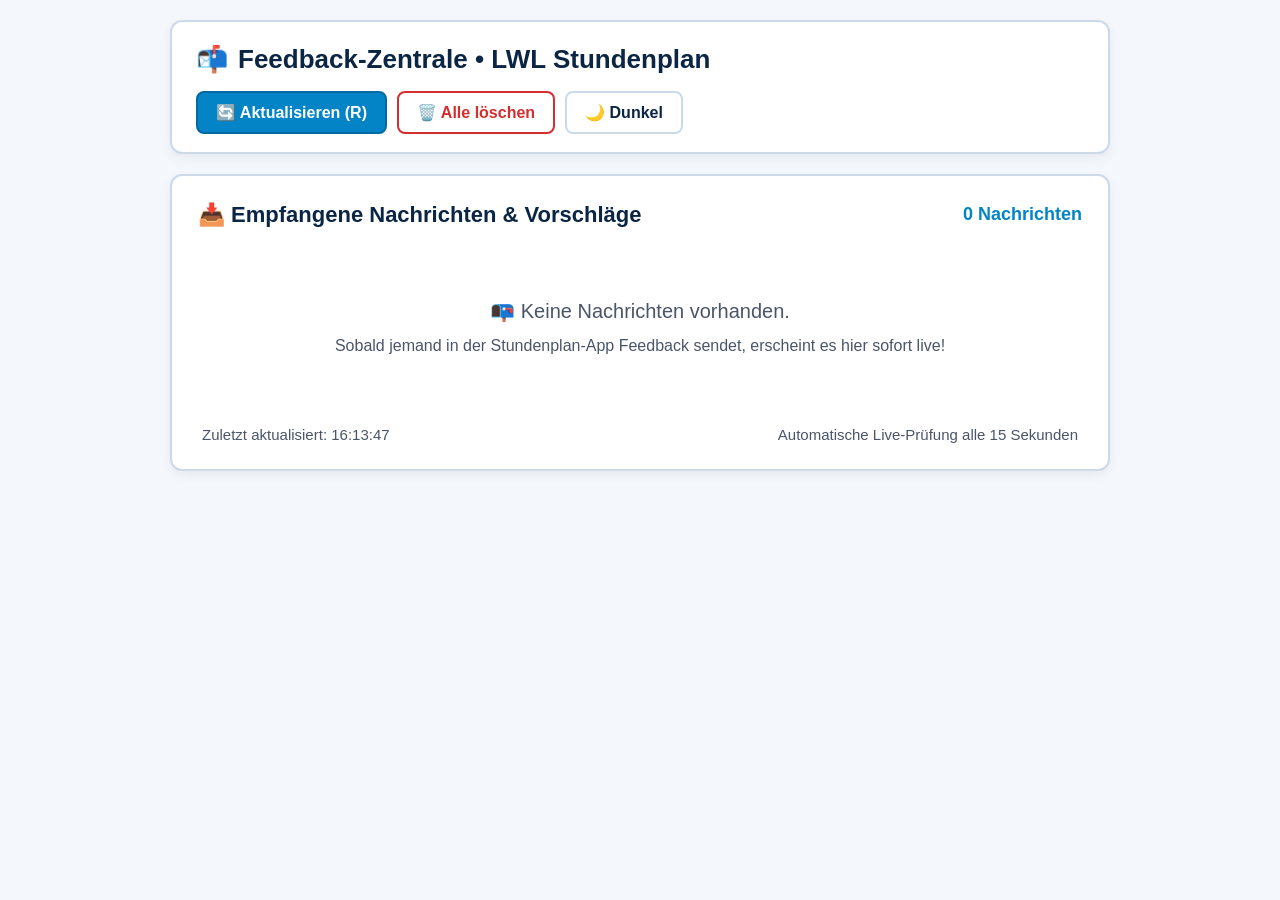
<file: Feedback_Inbox.html>
<!DOCTYPE html>
<html lang="de">
<head>
  <meta charset="UTF-8">
  <meta name="viewport" content="width=device-width, initial-scale=1.0">
  <title>📬 Feedback-Zentrale • LWL Stundenplan</title>
  <style>
    :root {
      --bg: #F4F7FB;
      --card: #FFFFFF;
      --text: #0B2545;
      --sub: #4A5568;
      --primary: #0284C7;
      --primary-hover: #0369A1;
      --danger: #D32F2F;
      --danger-hover: #B71C1C;
      --border: #CCD9E8;
      --badge-feedback: #E0F2FE;
      --badge-feedback-text: #0369A1;
      --badge-cat: #FEF3C7;
      --badge-cat-text: #92400E;
    }
    body.theme-dark {
      --bg: #121212;
      --card: #1E1E1E;
      --text: #F0F0F0;
      --sub: #A0A0A0;
      --primary: #38BDF8;
      --primary-hover: #7DD3FC;
      --danger: #EF5350;
      --danger-hover: #E53935;
      --border: #383838;
      --badge-feedback: #0C4A6E;
      --badge-feedback-text: #BAE6FD;
      --badge-cat: #78350F;
      --badge-cat-text: #FDE68A;
    }
    body {
      font-family: 'Segoe UI', -apple-system, BlinkMacSystemFont, Roboto, sans-serif;
      background: var(--bg);
      color: var(--text);
      margin: 0;
      padding: 20px;
      font-size: 18px;
      line-height: 1.5;
    }
    .container {
      max-width: 940px;
      margin: 0 auto;
    }
    header {
      display: flex;
      justify-content: space-between;
      align-items: center;
      background: var(--card);
      padding: 18px 24px;
      border-radius: 12px;
      border: 2px solid var(--border);
      box-shadow: 0 4px 12px rgba(0,0,0,0.06);
      margin-bottom: 20px;
      flex-wrap: wrap;
      gap: 12px;
    }
    h1 {
      margin: 0;
      font-size: 26px;
      display: flex;
      align-items: center;
      gap: 10px;
    }
    .header-actions {
      display: flex;
      gap: 10px;
      flex-wrap: wrap;
    }
    .btn {
      font-size: 16px;
      font-weight: bold;
      padding: 10px 18px;
      border-radius: 8px;
      cursor: pointer;
      border: 2px solid transparent;
      display: inline-flex;
      align-items: center;
      gap: 6px;
      transition: all 0.2s;
    }
    .btn:focus-visible {
      outline: 4px solid #FF9800;
      outline-offset: 2px;
    }
    .btn-primary {
      background: var(--primary);
      color: #FFF;
      border-color: var(--primary-hover);
    }
    .btn-primary:hover {
      background: var(--primary-hover);
    }
    .btn-secondary {
      background: var(--card);
      color: var(--text);
      border-color: var(--border);
    }
    .btn-secondary:hover {
      background: rgba(0,0,0,0.05);
    }
    .btn-danger {
      background: var(--card);
      color: var(--danger);
      border-color: var(--danger);
    }
    .btn-danger:hover {
      background: var(--danger);
      color: #FFF;
    }
    .card {
      background: var(--card);
      border-radius: 12px;
      border: 2px solid var(--border);
      padding: 22px 26px;
      box-shadow: 0 4px 12px rgba(0,0,0,0.06);
      margin-bottom: 20px;
    }
    .message-card {
      background: var(--bg);
      border: 2px solid var(--border);
      border-radius: 12px;
      padding: 20px 24px;
      margin-bottom: 22px;
      box-shadow: 0 3px 10px rgba(0,0,0,0.04);
      display: flex;
      flex-direction: column;
      gap: 12px;
      transition: all 0.2s ease;
    }
    .message-card.type-feedback {
      border-left: 10px solid var(--primary);
    }
    .message-card.type-problem {
      border-left: 10px solid #D32F2F;
    }
    .message-card.type-category {
      border-left: 10px solid #F59E0B;
    }
    .field-row {
      display: flex;
      align-items: baseline;
      gap: 12px;
      flex-wrap: wrap;
      margin-bottom: 4px;
    }
    .field-label {
      font-weight: bold;
      color: var(--sub);
      min-width: 200px;
      font-size: 16px;
    }
    .field-value {
      font-size: 18px;
      color: var(--text);
      font-weight: 600;
    }
    .badge {
      display: inline-block;
      padding: 4px 12px;
      border-radius: 20px;
      font-weight: bold;
      font-size: 15px;
    }
    .badge-feedback {
      background: var(--badge-feedback);
      color: var(--badge-feedback-text);
      border: 1px solid var(--primary);
    }
    .badge-problem {
      background: #FEE2E2;
      color: #991B1B;
      border: 1px solid #EF4444;
    }
    .content-box {
      background: var(--card);
      border: 2px solid var(--border);
      border-radius: 8px;
      padding: 16px 20px;
      margin-top: 6px;
    }
    .content-box-title {
      font-weight: bold;
      font-size: 16px;
      color: var(--sub);
      margin-bottom: 8px;
    }
    .content-box-body {
      font-size: 18px;
      white-space: pre-wrap;
      word-break: break-word;
      line-height: 1.6;
    }
    .action-bar {
      display: flex;
      gap: 12px;
      margin-top: 8px;
      padding-top: 14px;
      border-top: 2px dashed var(--border);
      flex-wrap: wrap;
    }
    .empty-state {
      text-align: center;
      padding: 45px 20px;
      color: var(--sub);
      font-size: 20px;
    }
    .sr-only {
      position: absolute;
      width: 1px;
      height: 1px;
      padding: 0;
      margin: -1px;
      overflow: hidden;
      clip: rect(0, 0, 0, 0);
      white-space: nowrap;
      border: 0;
    }
    .status-bar {
      display: flex;
      justify-content: space-between;
      align-items: center;
      font-size: 15px;
      color: var(--sub);
      margin-top: 12px;
      padding: 0 4px;
      flex-wrap: wrap;
      gap: 8px;
    }
  </style>
</head>
<body>
  <div class="sr-only" role="status" aria-live="polite" id="nvda-status"></div>

  <div class="container">
    <header>
      <h1>📬 <span>Feedback-Zentrale • LWL Stundenplan</span></h1>
      <div class="header-actions">
        <button type="button" class="btn btn-primary" onclick="loadMessages()" title="Nachrichten jetzt abrufen (Taste R)">
          <span>🔄 <strong>Aktualisieren (R)</strong></span>
        </button>
        <button type="button" class="btn btn-danger" onclick="clearAllMessages()" title="Alle Nachrichten löschen">
          <span>🗑️ <strong>Alle löschen</strong></span>
        </button>
        <button type="button" class="btn btn-secondary" onclick="toggleTheme()" title="Design wechseln (Hell / Dunkel)">
          <span id="theme-btn-text">🌙 Dunkel</span>
        </button>
      </div>
    </header>

    <main class="card" role="main">
      <div style="display: flex; justify-content: space-between; align-items: center; margin-bottom: 18px; flex-wrap: wrap; gap: 8px;">
        <h2 style="margin: 0; font-size: 22px;">📥 Empfangene Nachrichten &amp; Vorschläge</h2>
        <span id="msg-counter" style="font-weight: bold; color: var(--primary);">Lade Nachrichten...</span>
      </div>

      <div id="messages-list" role="feed" aria-busy="true">
        <p class="empty-state">⏳ Verbinde mit dem Live-Server und lade Nachrichten...</p>
      </div>

      <div class="status-bar">
        <span id="last-updated">Noch nicht aktualisiert</span>
        <span>Automatische Live-Prüfung alle 15 Sekunden</span>
      </div>
    </main>
  </div>

  <script>
    let isDark = false;
    const STORAGE_DELETED_KEY = 'deleted_feedback_ids_stundenplan_v1';
    const STORAGE_DELETED_SIGS_KEY = 'deleted_feedback_sigs_stundenplan_v1';

    function getDeletedIds() {
      try {
        const raw = localStorage.getItem(STORAGE_DELETED_KEY);
        return raw ? JSON.parse(raw) : [];
      } catch(e) {
        return [];
      }
    }

    function getDeletedSigs() {
      try {
        const raw = localStorage.getItem(STORAGE_DELETED_SIGS_KEY);
        return raw ? JSON.parse(raw) : [];
      } catch(e) {
        return [];
      }
    }

    function saveDeleted(id, sig) {
      const ids = getDeletedIds();
      if (id && !ids.includes(id)) {
        ids.push(id);
        try { localStorage.setItem(STORAGE_DELETED_KEY, JSON.stringify(ids)); } catch(e) {}
      }
      const sigs = getDeletedSigs();
      if (sig && !sigs.includes(sig)) {
        sigs.push(sig);
        try { localStorage.setItem(STORAGE_DELETED_SIGS_KEY, JSON.stringify(sigs)); } catch(e) {}
      }
    }

    function isItemDeleted(id, sig) {
      const ids = getDeletedIds();
      const sigs = getDeletedSigs();
      if (id && ids.includes(id)) return true;
      if (sig && sigs.includes(sig)) return true;
      return false;
    }

    function announceNVDA(msg) {
      const el = document.getElementById('nvda-status');
      if (el) {
        el.textContent = '';
        setTimeout(() => el.textContent = msg, 50);
      }
    }

    function toggleTheme() {
      isDark = !isDark;
      document.body.className = isDark ? 'theme-dark' : '';
      document.getElementById('theme-btn-text').textContent = isDark ? '☀️ Hell' : '🌙 Dunkel';
      announceNVDA(isDark ? 'Dunkles Design aktiviert.' : 'Helles Design aktiviert.');
    }

    function parseMessageContent(rawText, title, timeDate) {
      const text = (rawText || '').trim();

      let parsed = {
        dateStr: (timeDate ? timeDate.toLocaleString('de-DE', { day: '2-digit', month: '2-digit', year: 'numeric', hour: '2-digit', minute: '2-digit', second: '2-digit' }) : new Date().toLocaleString('de-DE')) + ' Uhr',
        sender: 'App-Nutzer',
        typeKind: '💡 Neues Feedback / Idee',
        email: '',
        bodyText: ''
      };

      // 1. JSON Parsing
      if (text.startsWith('{') && text.endsWith('}')) {
        try {
          const cleanJson = text.replace(/'/g, '"');
          const data = JSON.parse(cleanJson);
          if (data.Absender) parsed.sender = data.Absender;
          if ((!parsed.sender || parsed.sender === 'Schüler / Nutzer' || parsed.sender === 'App-Nutzer') && data.WebUntisBenutzer) {
            parsed.sender = data.WebUntisBenutzer;
          }
          if (data.Datum) parsed.dateStr = data.Datum;
          if (data.Email && data.Email !== 'Keine E-Mail angegeben') parsed.email = data.Email;
          if (data.Kategorie) parsed.typeKind = data.Kategorie;
          if (data.Nachricht) parsed.bodyText = data.Nachricht;
          return parsed;
        } catch(e) {}
      }

      // 2. Text / Multi-Line Parsing
      const lines = text.split('\n').map(l => l.trim()).filter(Boolean);
      let remainingLines = [];

      lines.forEach(line => {
        if (line.startsWith('Absender:')) {
          parsed.sender = line.replace('Absender:', '').trim() || parsed.sender;
        } else if (line.startsWith('WebUntis-Benutzer:')) {
          const u = line.replace('WebUntis-Benutzer:', '').trim();
          if (u && (!parsed.sender || parsed.sender === 'Schüler / Nutzer' || parsed.sender === 'App-Nutzer')) {
            parsed.sender = u;
          }
        } else if (line.startsWith('Datum:')) {
          parsed.dateStr = line.replace('Datum:', '').trim();
        } else if (line.startsWith('E-Mail:') || line.startsWith('Email:')) {
          parsed.email = line.replace(/E-?Mail:/i, '').trim();
        } else if (line.startsWith('Art:') || line.startsWith('Kategorie:')) {
          parsed.typeKind = line.replace(/^(Art|Kategorie):/, '').trim();
        } else if (line.startsWith('Nachricht:')) {
          const msgRest = line.replace('Nachricht:', '').trim();
          if (msgRest) remainingLines.push(msgRest);
        } else {
          remainingLines.push(line);
        }
      });

      if (remainingLines.length > 0) {
        parsed.bodyText = remainingLines.join('\n');
      } else if (!parsed.bodyText) {
        parsed.bodyText = text;
      }

      return parsed;
    }

    async function loadMessages() {
      const listEl = document.getElementById('messages-list');
      const countEl = document.getElementById('msg-counter');
      const timeEl = document.getElementById('last-updated');
      const deletedIds = getDeletedIds();

      let messages = [];

      // A. Ntfy Cloud Endpoints abrufen
      const ntfyEndpoints = [
        'https://ntfy.sh/lauju_stundenplan_feedback/json?poll=1',
        'https://ntfy.sh/lauju_haushaltsbuch_feedback/json?poll=1'
      ];

      for (const ep of ntfyEndpoints) {
        try {
          const res = await fetch(ep);
          if (res.ok) {
            const text = await res.text();
            const lines = text.trim().split('\n');
            lines.forEach(l => {
              try {
                const data = JSON.parse(l);
                if (data.event === 'message' && data.message) {
                  const msgId = data.id || ('msg_' + data.time);
                  if (!deletedIds.includes(msgId)) {
                    messages.push({
                      id: msgId,
                      time: data.time ? new Date(data.time * 1000) : new Date(),
                      title: data.title || 'Vorschlag / Feedback',
                      message: data.message
                    });
                  }
                }
              } catch(e) {}
            });
          }
        } catch(err) {}
      }

      // B. Lokales Feedback-Archiv abrufen
      try {
        const localRes = await fetch('http://127.0.0.1:48250/api/feedback_archive');
        if (localRes.ok) {
          const localData = await localRes.json();
          if (localData && localData.content) {
            const chunks = localData.content.split('----------------------------------').map(c => c.trim()).filter(Boolean);
            chunks.forEach((chunk, idx) => {
              const matchTime = chunk.match(/^\[(.*?)\]\s*([\s\S]*)$/);
              let timeObj = new Date();
              let bodyStr = chunk;
              if (matchTime) {
                timeObj = new Date(matchTime[1]);
                bodyStr = matchTime[2].trim();
              }
              const msgId = 'local_' + idx + '_' + (matchTime ? matchTime[1] : idx);
              if (!deletedIds.includes(msgId)) {
                messages.push({
                  id: msgId,
                  time: isNaN(timeObj.getTime()) ? new Date() : timeObj,
                  title: 'Lokales Feedback',
                  message: bodyStr
                });
              }
            });
          }
        }
      } catch(e) {}

      // Neueste zuerst
      messages.reverse();

      // Deduplizieren & Gelöschte Einträge filtern
      const uniqueMessages = [];
      const seenSignatures = new Set();

      messages.forEach(m => {
        const info = parseMessageContent(m.message, m.title, m.time);
        const sig = info.sender + '|' + info.bodyText.substring(0, 50) + '|' + info.dateStr.substring(0, 16);
        if (!isItemDeleted(m.id, sig)) {
          if (!seenSignatures.has(sig)) {
            seenSignatures.add(sig);
            uniqueMessages.push({ ...m, parsedInfo: info, sig: sig });
          }
        }
      });

      if (timeEl) {
        timeEl.textContent = 'Zuletzt aktualisiert: ' + new Date().toLocaleTimeString('de-DE');
      }

      if (uniqueMessages.length === 0) {
        listEl.innerHTML = '<p class="empty-state">📭 Keine Nachrichten vorhanden.<br><span style="font-size: 16px; margin-top: 8px; display: inline-block;">Sobald jemand in der Stundenplan-App Feedback sendet, erscheint es hier sofort live!</span></p>';
        if (countEl) countEl.textContent = '0 Nachrichten';
        return;
      }

      if (countEl) countEl.textContent = uniqueMessages.length + ' Nachricht' + (uniqueMessages.length === 1 ? '' : 'en');

      let html = '';
      uniqueMessages.forEach((m, idx) => {
        const info = m.parsedInfo;
        const isProblem = info.typeKind.toLowerCase().includes('problem') || info.typeKind.toLowerCase().includes('fehler');
        const cardClass = isProblem ? 'type-problem' : 'type-feedback';
        const badgeClass = isProblem ? 'badge-problem' : 'badge-feedback';

        let fullCopyText = '--- STUNDENPLAN LWL NACHRICHT ---\n' +
                           '1. Datum & Uhrzeit: ' + info.dateStr + '\n' +
                           '2. Name / Absender: ' + info.sender + '\n' +
                           (info.email ? ('   E-Mail: ' + info.email + '\n') : '') +
                           '3. Um was geht es: ' + info.typeKind + '\n' +
                           '4. Nachricht / Was geschrieben wurde:\n' + (info.bodyText || m.message) + '\n';

        html += `
          <article class="message-card ${cardClass}" id="msg-card-${escapeForAttr(m.id)}" tabindex="0" aria-label="Eintrag ${idx+1} von ${uniqueMessages.length}: ${escapeHTML(info.typeKind)} von ${escapeHTML(info.sender)} am ${escapeHTML(info.dateStr)}">
            
            <!-- 1. DATUM & UHRZEIT -->
            <div class="field-row">
              <span class="field-label">📅 1. Datum &amp; Uhrzeit:</span>
              <span class="field-value">${escapeHTML(info.dateStr)}</span>
            </div>

            <!-- 2. NAME / ABSENDER -->
            <div class="field-row">
              <span class="field-label">👤 2. Name / Absender:</span>
              <span class="field-value">${escapeHTML(info.sender)} ${info.email ? `(✉️ ${escapeHTML(info.email)})` : ''}</span>
            </div>

            <!-- 3. UM WAS GEHT ES -->
            <div class="field-row">
              <span class="field-label">📌 3. Um was geht es:</span>
              <span class="badge ${badgeClass}">${escapeHTML(info.typeKind)}</span>
            </div>

            <!-- 4. WAS ER GESCHRIEBEN HAT -->
            <div class="content-box">
              <div class="content-box-title">📝 4. Was geschrieben wurde (Feedback-Text):</div>
              <div class="content-box-body">${escapeHTML(info.bodyText || m.message)}</div>
            </div>

            <!-- 5. LÖSCHEN & KOPIEREN -->
            <div class="action-bar">
              <button type="button" class="btn btn-secondary" onclick="copyFormattedMsg('${escapeForAttr(fullCopyText)}')" style="font-size: 15px; padding: 8px 16px;">
                📋 <strong>Nachricht kopieren</strong>
              </button>
              <button type="button" class="btn btn-danger" onclick="deleteSingleMsg('${escapeForAttr(m.id)}', '${escapeForAttr(info.sender + '|' + info.bodyText.substring(0, 50) + '|' + info.dateStr.substring(0, 16))}')" style="font-size: 15px; padding: 8px 16px;">
                🗑️ <strong>Nachricht löschen</strong>
              </button>
            </div>
          </article>
        `;
      });

      listEl.innerHTML = html;
    }

    function deleteSingleMsg(id, sig) {
      saveDeleted(id, sig);
      const card = document.getElementById('msg-card-' + id);
      if (card) {
        card.style.opacity = '0';
        card.style.transform = 'scale(0.95)';
        setTimeout(() => {
          loadMessages();
          announceNVDA('Eintrag wurde gelöscht.');
        }, 150);
      } else {
        loadMessages();
        announceNVDA('Eintrag wurde gelöscht.');
      }
    }

    function clearAllMessages() {
      const listEl = document.getElementById('messages-list');
      const items = listEl.querySelectorAll('.message-card');
      if (items.length === 0) {
        alert('Der Posteingang ist bereits leer.');
        return;
      }

      if (!confirm('Möchtest du wirklich alle Nachrichten aus der Anzeige entfernen?')) return;

      items.forEach(card => {
        const id = card.id.replace('msg-card-', '');
        if (id) saveDeleted(id, '');
      });

      loadMessages();
      announceNVDA('Alle Einträge wurden gelöscht.');
    }

    function copyFormattedMsg(formattedText) {
      navigator.clipboard.writeText(formattedText).then(() => {
        announceNVDA('Nachricht sauber formatiert in die Zwischenablage kopiert!');
        alert('✅ Der vollständige Eintrag wurde sauber formatiert in deine Zwischenablage kopiert!');
      }).catch(() => {
        announceNVDA('Text konnte nicht automatisch kopiert werden.');
      });
    }

    function escapeHTML(str) {
      return String(str || '')
        .replace(/&/g, '&amp;')
        .replace(/</g, '&lt;')
        .replace(/>/g, '&gt;')
        .replace(/"/g, '&quot;')
        .replace(/'/g, '&#039;');
    }

    function escapeForAttr(str) {
      return String(str || '').replace(/'/g, "\\'").replace(/\n/g, '\\n');
    }

    document.addEventListener('keydown', (e) => {
      if ((e.key === 'r' || e.key === 'R') && e.target.tagName !== 'INPUT' && e.target.tagName !== 'TEXTAREA') {
        e.preventDefault();
        loadMessages();
      }
    });

    document.addEventListener('DOMContentLoaded', () => {
      loadMessages();
      setInterval(loadMessages, 15000);
    });
  </script>
</body>
</html>
</file>
